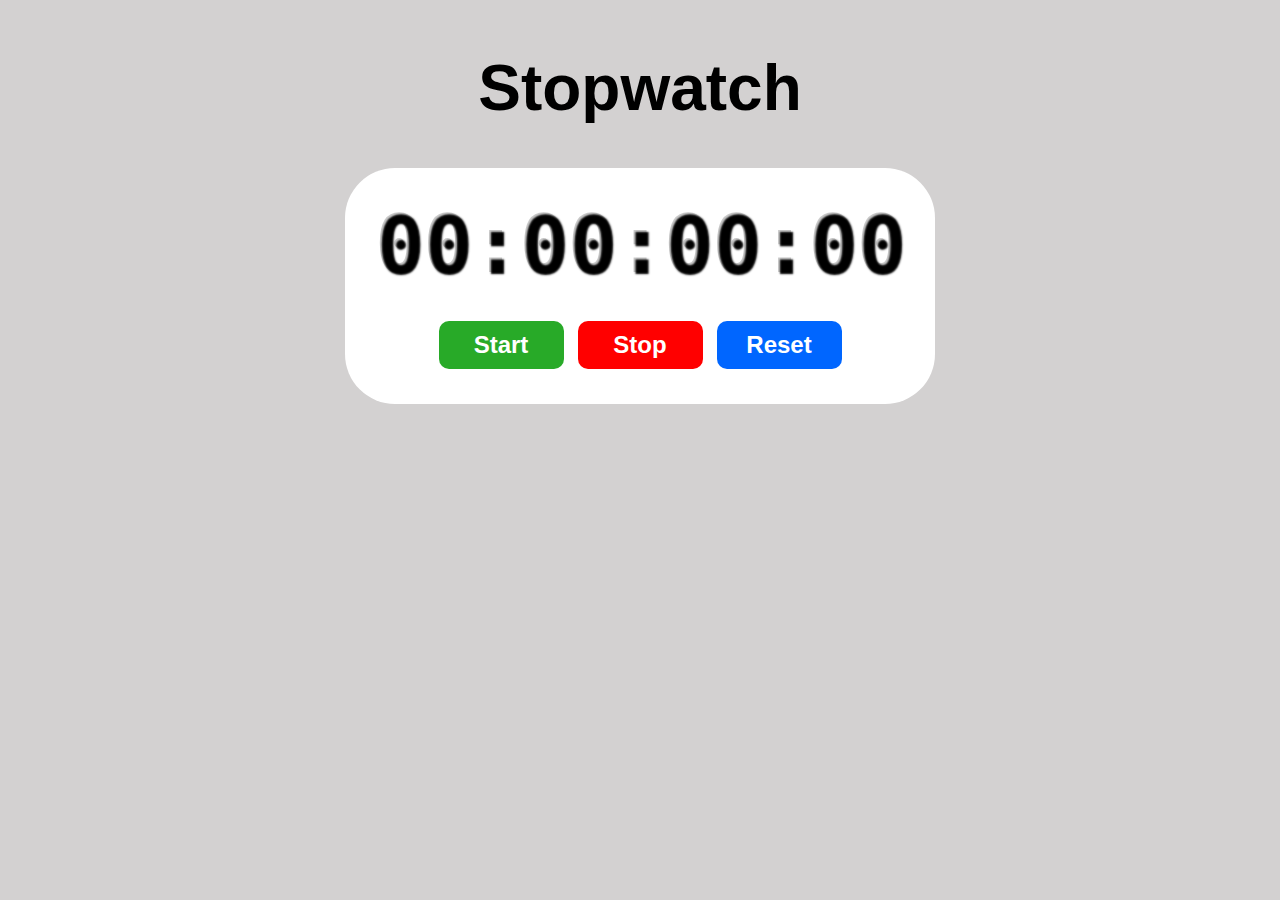
<file: index.html>
<!DOCTYPE html>
<html lang="en">
<head>
  <meta charset="UTF-8">
  <meta name="viewport" content="width=device-width, initial-scale=1.0">
  <title>Document</title>
  <link rel="stylesheet" href="css/index.css">
  
</head>
<body>
  
    <h1 id="myH1">Stopwatch</h1>

    <div id="container">
      <div id="display">
        00:00:00:00
      </div>
      <div id="controls">
        <button id="startBtn" onClick="start()">Start</button>
        <button id="stopBtn" onClick="stop()">Stop</button>
        <button id="resetBtn" onClick="reset()">Reset</button>
      </div>
    </div>

    <script src="js\index.js"></script>
</body>
</html>
</file>
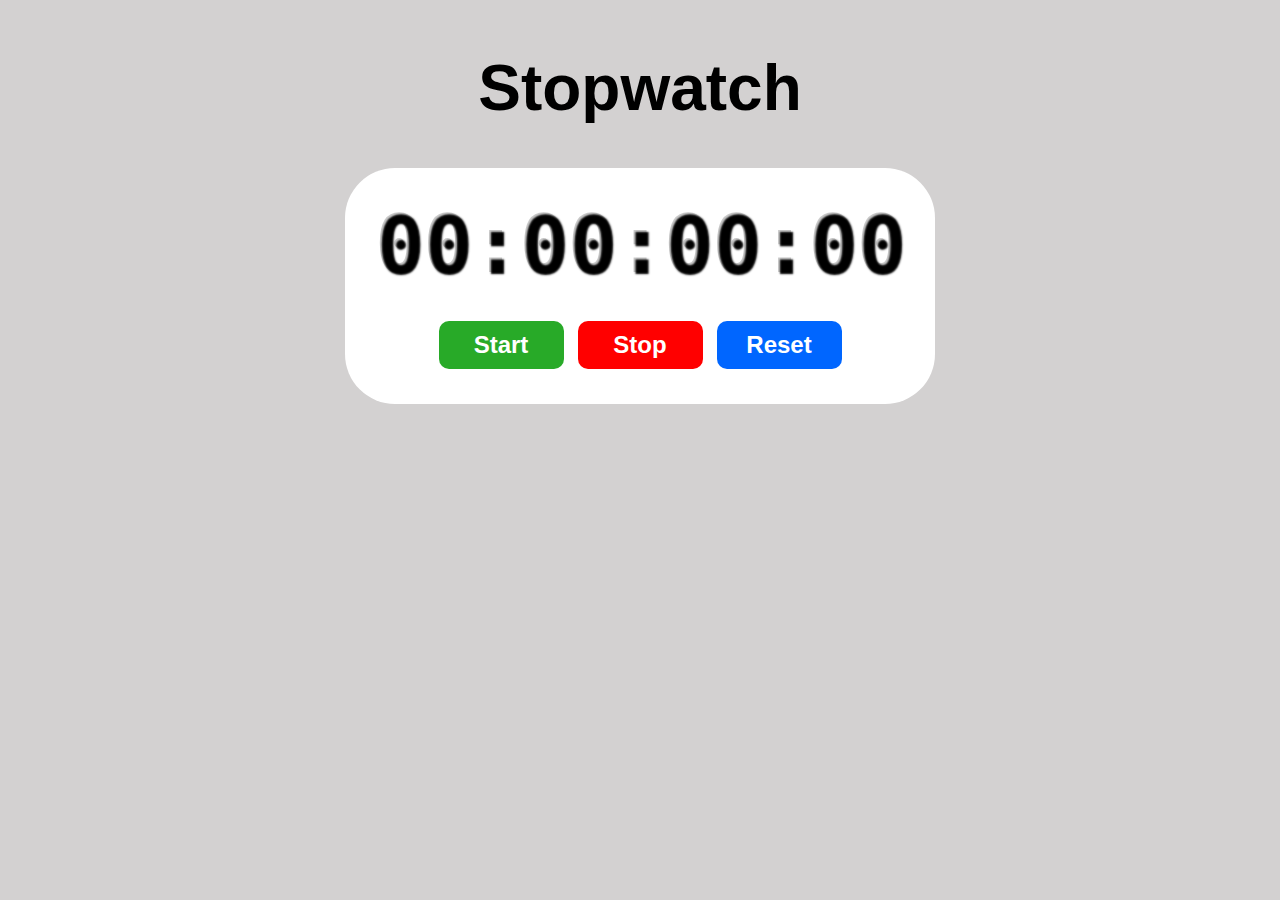
<file: html/index.html>
<!DOCTYPE html>
<html lang="en">
<head>
  <meta charset="UTF-8">
  <meta name="viewport" content="width=device-width, initial-scale=1.0">
  <title>Timer</title>
  <link rel="stylesheet" href="../css/index.css">
  
</head>
<body>
  
    <h1 id="myH1">Stopwatch</h1>

    <div id="container">
      <div id="display">
        00:00:00:00
      </div>
      <div id="controls">
        <button id="startBtn" onClick="start()">Start</button>
        <button id="stopBtn" onClick="stop()">Stop</button>
        <button id="resetBtn" onClick="reset()">Reset</button>
      </div>
    </div>

    <script src="../js/index.js"></script>
</body>
</html>
</file>
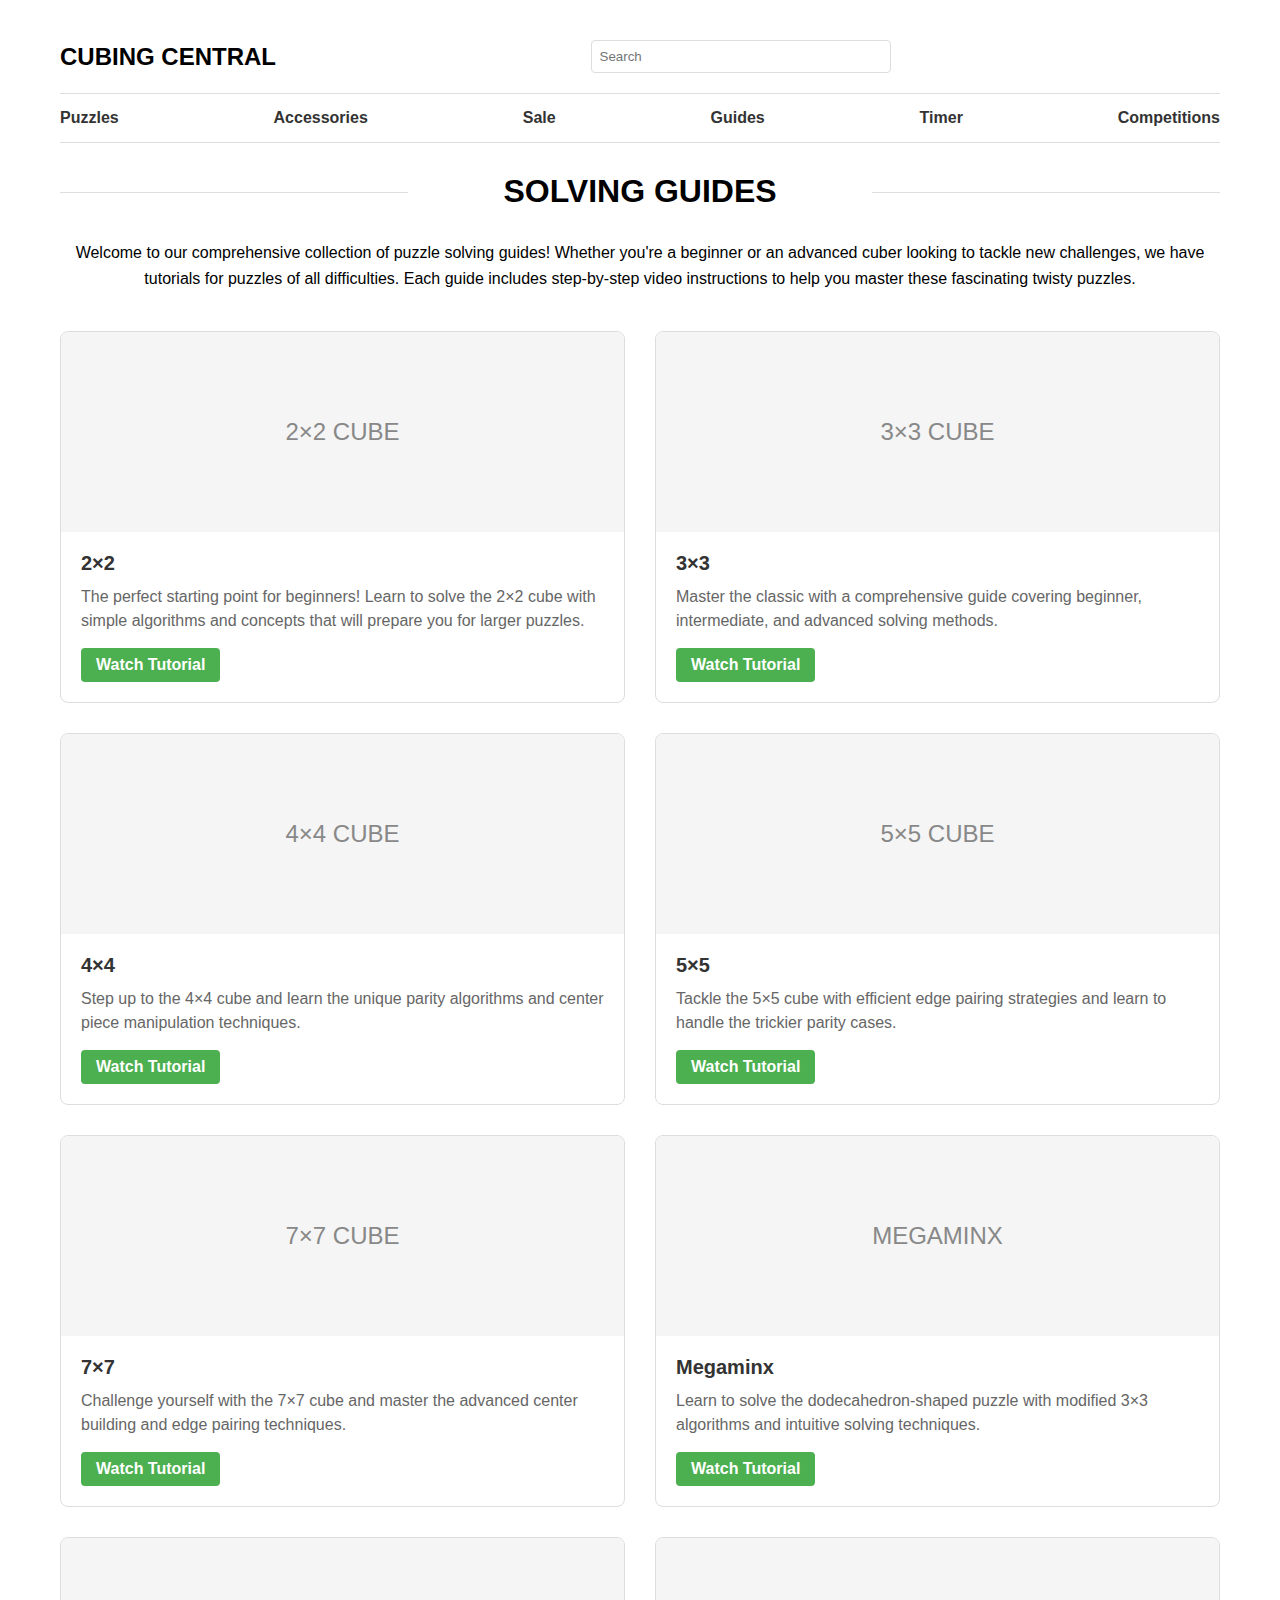
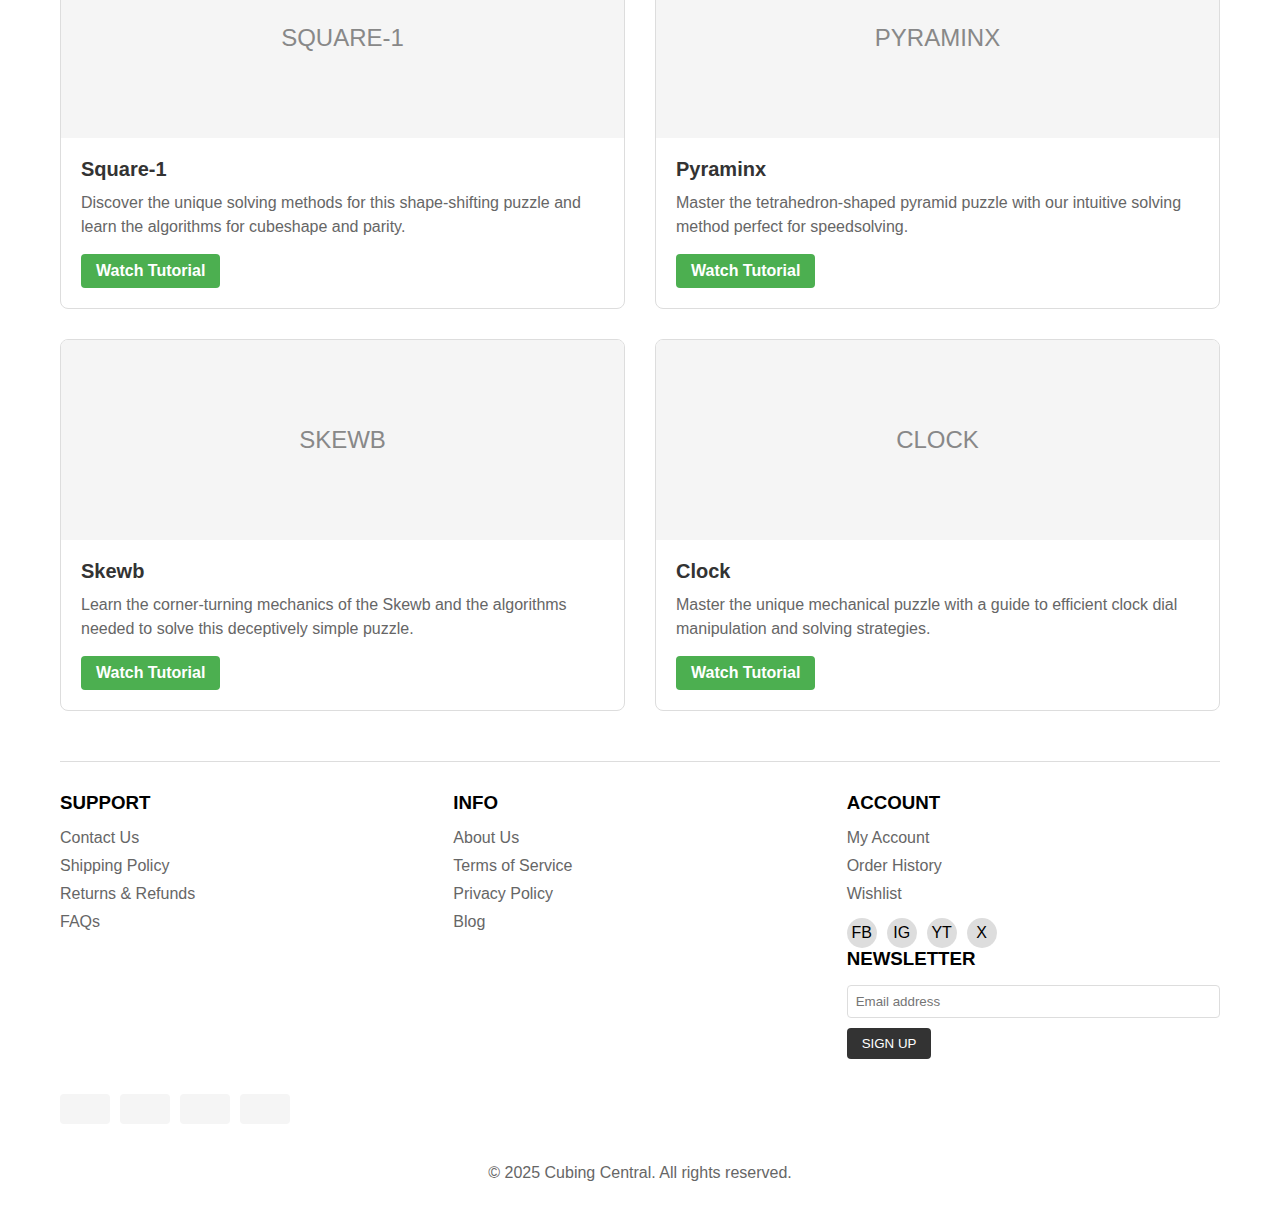
<file: html/guides.html>
<!DOCTYPE html>
<html lang="en">
<head>
    <meta charset="UTF-8">
    <meta name="viewport" content="width=device-width, initial-scale=1.0">
    <title>Cube Solving Guides - Cubing Central</title>
    <link rel="stylesheet" href="../css/guides.css">
</head>
<body>
    <header>
        <div class="logo">CUBING CENTRAL</div>
        <div class="search-bar">
            <input type="text" placeholder="Search">
        </div>
        <div class="user-actions">
            <a href="../img/heart_icon.png" title="Favorites"></a>
            <a href="../img/shopping_cart.png" title="Shopping Cart"></a>
        </div>
    </header>

    <nav>
        <a href="#">Puzzles</a>
        <a href="#">Accessories</a>
        <a href="#">Sale</a>
        <a href="#">Guides</a>
        <a href="../html/index.html">Timer</a>
        <a href="#">Competitions</a>
    </nav>

    <section class="guide-section">
        <h2 class="section-title">SOLVING GUIDES</h2>
        
        <div class="intro">
            <p>Welcome to our comprehensive collection of puzzle solving guides! Whether you're a beginner or an advanced cuber looking to tackle new challenges, we have tutorials for puzzles of all difficulties. Each guide includes step-by-step video instructions to help you master these fascinating twisty puzzles.</p>
        </div>
        
        <div class="guides-container">
            <div class="guide-card">
                <div class="guide-image">2×2 CUBE</div>
                <div class="guide-content">
                    <h3 class="guide-title">2×2</h3>
                    <p class="guide-description">The perfect starting point for beginners! Learn to solve the 2×2 cube with simple algorithms and concepts that will prepare you for larger puzzles.</p>
                    <a href="#" class="guide-link">Watch Tutorial</a>
                </div>
            </div>
            
            <div class="guide-card">
                <div class="guide-image">3×3 CUBE</div>
                <div class="guide-content">
                    <h3 class="guide-title">3×3</h3>
                    <p class="guide-description">Master the classic with a comprehensive guide covering beginner, intermediate, and advanced solving methods.</p>
                    <a href="https://www.youtube.com/watch?v=7Ron6MN45LY" class="guide-link" target="_blank" rel="noopener noreferrer">Watch Tutorial</a>
                </div>
            </div>
            
            <div class="guide-card">
                <div class="guide-image">4×4 CUBE</div>
                <div class="guide-content">
                    <h3 class="guide-title">4×4</h3>
                    <p class="guide-description">Step up to the 4×4 cube and learn the unique parity algorithms and center piece manipulation techniques.</p>
                    <a href="#" class="guide-link">Watch Tutorial</a>
                </div>
            </div>
            
            <div class="guide-card">
                <div class="guide-image">5×5 CUBE</div>
                <div class="guide-content">
                    <h3 class="guide-title">5×5</h3>
                    <p class="guide-description">Tackle the 5×5 cube with efficient edge pairing strategies and learn to handle the trickier parity cases.</p>
                    <a href="#" class="guide-link">Watch Tutorial</a>
                </div>
            </div>
            
            <div class="guide-card">
                <div class="guide-image">7×7 CUBE</div>
                <div class="guide-content">
                    <h3 class="guide-title">7×7</h3>
                    <p class="guide-description">Challenge yourself with the 7×7 cube and master the advanced center building and edge pairing techniques.</p>
                    <a href="#" class="guide-link">Watch Tutorial</a>
                </div>
            </div>
            
            <div class="guide-card">
                <div class="guide-image">MEGAMINX</div>
                <div class="guide-content">
                    <h3 class="guide-title">Megaminx</h3>
                    <p class="guide-description">Learn to solve the dodecahedron-shaped puzzle with modified 3×3 algorithms and intuitive solving techniques.</p>
                    <a href="#" class="guide-link">Watch Tutorial</a>
                </div>
            </div>
            
            <div class="guide-card">
                <div class="guide-image">SQUARE-1</div>
                <div class="guide-content">
                    <h3 class="guide-title">Square-1</h3>
                    <p class="guide-description">Discover the unique solving methods for this shape-shifting puzzle and learn the algorithms for cubeshape and parity.</p>
                    <a href="#" class="guide-link">Watch Tutorial</a>
                </div>
            </div>
            
            <div class="guide-card">
                <div class="guide-image">PYRAMINX</div>
                <div class="guide-content">
                    <h3 class="guide-title">Pyraminx</h3>
                    <p class="guide-description">Master the tetrahedron-shaped pyramid puzzle with our intuitive solving method perfect for speedsolving.</p>
                    <a href="#" class="guide-link">Watch Tutorial</a>
                </div>
            </div>
            
            <div class="guide-card">
                <div class="guide-image">SKEWB</div>
                <div class="guide-content">
                    <h3 class="guide-title">Skewb</h3>
                    <p class="guide-description">Learn the corner-turning mechanics of the Skewb and the algorithms needed to solve this deceptively simple puzzle.</p>
                    <a href="#" class="guide-link">Watch Tutorial</a>
                </div>
            </div>
            
            <div class="guide-card">
                <div class="guide-image">CLOCK</div>
                <div class="guide-content">
                    <h3 class="guide-title">Clock</h3>
                    <p class="guide-description">Master the unique mechanical puzzle with a guide to efficient clock dial manipulation and solving strategies.</p>
                    <a href="#" class="guide-link">Watch Tutorial</a>
                </div>
            </div>
        </div>
    </section>
    
    <footer>
        <div class="footer-column">
            <h3>SUPPORT</h3>
            <p>Contact Us</p>
            <p>Shipping Policy</p>
            <p>Returns & Refunds</p>
            <p>FAQs</p>
        </div>
        
        <div class="footer-column">
            <h3>INFO</h3>
            <p>About Us</p>
            <p>Terms of Service</p>
            <p>Privacy Policy</p>
            <p>Blog</p>
        </div>
        
        <div class="footer-column">
            <h3>ACCOUNT</h3>
            <p>My Account</p>
            <p>Order History</p>
            <p>Wishlist</p>
            
            <div class="social-icons">
                <div class="social-icon">FB</div>
                <div class="social-icon">IG</div>
                <div class="social-icon">YT</div>
                <div class="social-icon">X</div>
            </div>
            
            <h3>NEWSLETTER</h3>
            <div class="newsletter">
                <input type="email" placeholder="Email address">
                <button>SIGN UP</button>
            </div>
        </div>
        
        <div class="payment-methods">
            <div class="payment-icon"></div>
            <div class="payment-icon"></div>
            <div class="payment-icon"></div>
            <div class="payment-icon"></div>
        </div>
        
        <div class="copyright">
            © 2025 Cubing Central. All rights reserved.
        </div>
    </footer>
</body>
</html>
</file>
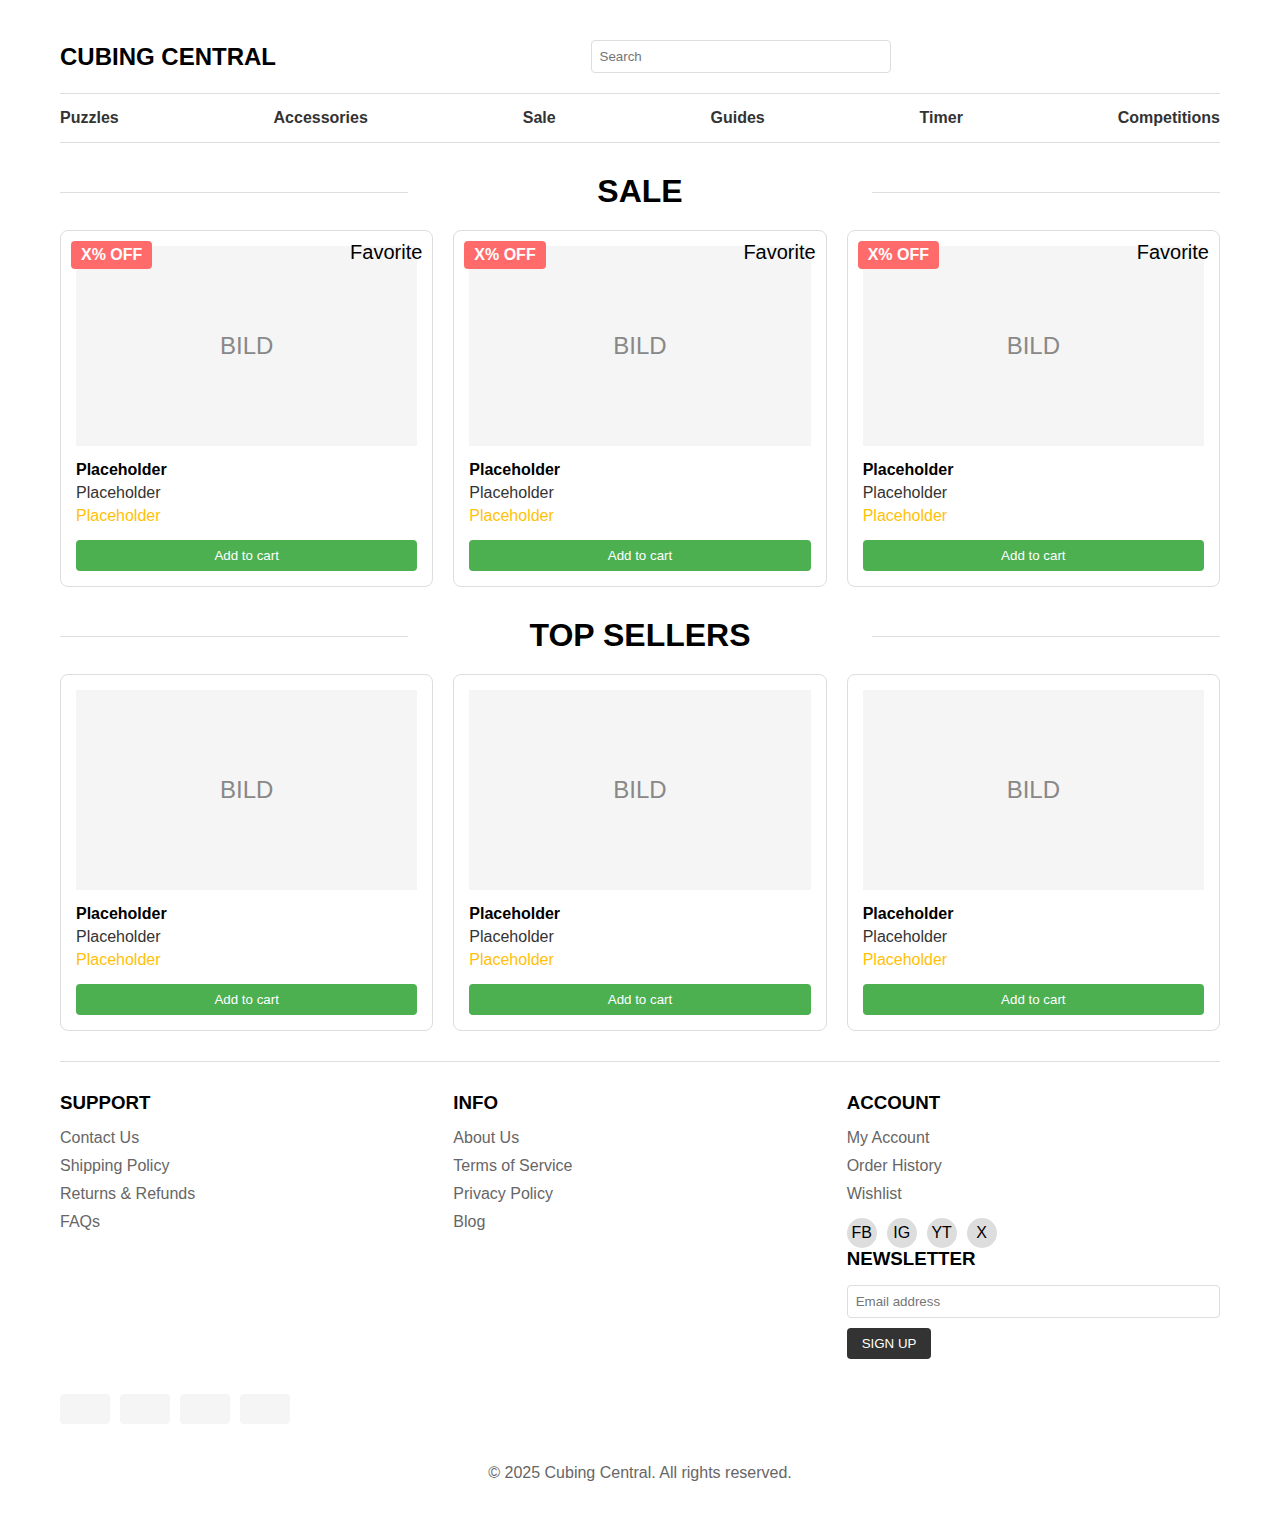
<file: html/shop.html>
<!DOCTYPE html>
<html lang="en">
<head>
    <meta charset="UTF-8">
    <meta name="viewport" content="width=device-width, initial-scale=1.0">
    <title>Shop</title>
    <link rel="stylesheet" href="../css/shop.css">
</head>
<body>
    <header>
        <div class="logo">CUBING CENTRAL</div>
        <div class="search-bar">
            <input type="text" placeholder="Search">
        </div>
        <div class="user-actions">
            <a href="../img/heart_icon.png" title="Favorites"></a>
            <a href="../img/shopping_cart.png" title="Shopping Cart"></a>
        </div>
    </header>

    <nav>
        <a href="#">Puzzles</a>
        <a href="#">Accessories</a>
        <a href="#">Sale</a>
        <a href="#">Guides</a>
        <a href="../html/index.html">Timer</a>
        <a href="#">Competitions</a>
    </nav>

    <section class="sale-section">
        <h2 class="section-title">SALE</h2>
        <div class="products-grid">

            <div class="product-card">
                <span class="discount-badge">X% OFF</span>
                <button class="favorite-button">Favorite</button>
                <div class="product-image">BILD</div>
                <div class="product-name">Placeholder</div>
                <div class="product-price">Placeholder</div>
                <div class="rating">Placeholder</div>
                <button class="add-to-cart">Add to cart</button>
            </div>
            
            <div class="product-card">
                <span class="discount-badge">X% OFF</span>
                <button class="favorite-button">Favorite</button>
                <div class="product-image">BILD</div>
                <div class="product-name">Placeholder</div>
                <div class="product-price">Placeholder</div>
                <div class="rating">Placeholder</div>
                <button class="add-to-cart">Add to cart</button>
            </div>

            <div class="product-card">
                <span class="discount-badge">X% OFF</span>
                <button class="favorite-button">Favorite</button>
                <div class="product-image">BILD</div>
                <div class="product-name">Placeholder</div>
                <div class="product-price">Placeholder</div>
                <div class="rating">Placeholder</div>
                <button class="add-to-cart">Add to cart</button>
            </div>
        </div>
    </section>
    
    <section class="top-sellers">
        <h2 class="section-title">TOP SELLERS</h2>
        <div class="products-grid">
            <div class="product-card">
                <div class="product-image">BILD</div>
                <div class="product-name">Placeholder</div>
                <div class="product-price">Placeholder</div>
                <div class="rating">Placeholder</div>
                <button class="add-to-cart">Add to cart</button>
            </div>
            
            <div class="product-card">
                <div class="product-image">BILD</div>
                <div class="product-name">Placeholder</div>
                <div class="product-price">Placeholder</div>
                <div class="rating">Placeholder</div>
                <button class="add-to-cart">Add to cart</button>
            </div>
            
            <div class="product-card">
                <div class="product-image">BILD</div>
                <div class="product-name">Placeholder</div>
                <div class="product-price">Placeholder</div>
                <div class="rating">Placeholder</div>
                <button class="add-to-cart">Add to cart</button>
            </div>
        </div>
    </section>
    
    <footer>
        <div class="footer-column">
            <h3>SUPPORT</h3>
            <p>Contact Us</p>
            <p>Shipping Policy</p>
            <p>Returns & Refunds</p>
            <p>FAQs</p>
        </div>
        
        <div class="footer-column">
            <h3>INFO</h3>
            <p>About Us</p>
            <p>Terms of Service</p>
            <p>Privacy Policy</p>
            <p>Blog</p>
        </div>
        
        <div class="footer-column">
            <h3>ACCOUNT</h3>
            <p>My Account</p>
            <p>Order History</p>
            <p>Wishlist</p>
            
            <div class="social-icons">
                <div class="social-icon">FB</div>
                <div class="social-icon">IG</div>
                <div class="social-icon">YT</div>
                <div class="social-icon">X</div>
            </div>
            
            <h3>NEWSLETTER</h3>
            <div class="newsletter">
                <input type="email" placeholder="Email address">
                <button>SIGN UP</button>
            </div>
        </div>
        
        <div class="payment-methods">
            <div class="payment-icon"></div>
            <div class="payment-icon"></div>
            <div class="payment-icon"></div>
            <div class="payment-icon"></div>
        </div>
        
        <div class="copyright">
            © 2025 Cubing Central. All rights reserved.
        </div>
    </footer>
</body>
</html>
</file>
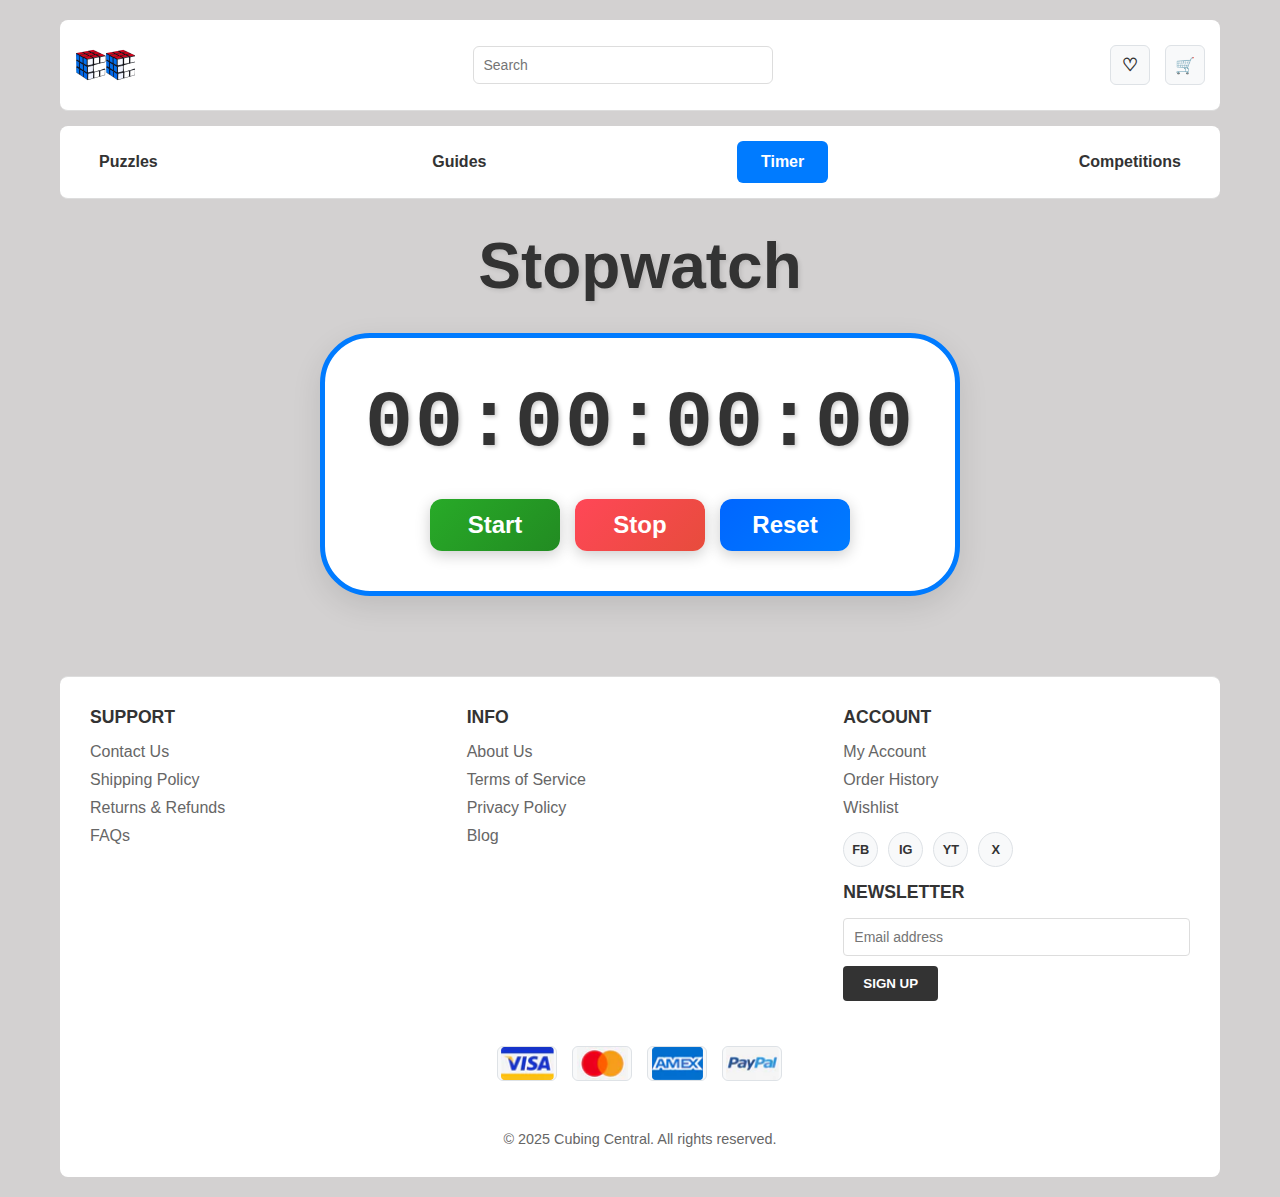
<file: html/timer.html>
<!DOCTYPE html>
<html lang="en">
<head>
  <meta charset="UTF-8">
  <meta name="viewport" content="width=device-width, initial-scale=1.0">
  <title>Timer | Cubing Central</title>
  <link rel="stylesheet" href="../css/timer.css">
</head>
<body>
  <header>
    <img class="logo" src="../img/logo.png" alt="Logo">
    <div class="search-bar">
      <input type="text" placeholder="Search">
    </div>
    <div class="user-actions">
      <a href="../img/heart_icon.png" title="Favorites"></a>
      <a href="../img/shopping_cart.png" title="Shopping Cart"></a>
    </div>
  </header>

  <nav>
    <a href="../html/shop.html">Puzzles</a>
    <a href="../html/guides.html">Guides</a>
    <a href="#">Timer</a>
    <a href="../html/comp.html">Competitions</a>
  </nav>

  <main>
    <h1 id="myH1">Stopwatch</h1>

    <div id="container">
      <div id="display">
        00:00:00:00
      </div>
      <div id="controls">
        <button id="startBtn" onClick="start()">Start</button>
        <button id="stopBtn" onClick="stop()">Stop</button>
        <button id="resetBtn" onClick="reset()">Reset</button>
      </div>
    </div>
  </main>

  <footer>
    <div class="footer-column">
      <h3>SUPPORT</h3>
      <p>Contact Us</p>
      <p>Shipping Policy</p>
      <p>Returns & Refunds</p>
      <p>FAQs</p>
    </div>
    
    <div class="footer-column">
      <h3>INFO</h3>
      <p>About Us</p>
      <p>Terms of Service</p>
      <p>Privacy Policy</p>
      <p>Blog</p>
    </div>
    
    <div class="footer-column">
      <h3>ACCOUNT</h3>
      <p>My Account</p>
      <p>Order History</p>
      <p>Wishlist</p>
      
      <div class="social-icons">
        <a href="https://facebook.com" class="social-icon" target="_blank" aria-label="Facebook">FB</a>
        <a href="https://instagram.com" class="social-icon" target="_blank" aria-label="Instagram">IG</a>
        <a href="https://youtube.com" class="social-icon" target="_blank" aria-label="YouTube">YT</a>
        <a href="https://x.com" class="social-icon" target="_blank" aria-label="X">X</a>
      </div>
      
      <h3>NEWSLETTER</h3>
      <div class="newsletter">
        <input type="email" placeholder="Email address">
        <button>SIGN UP</button>
      </div>
    </div>
    
    <div class="payment-methods">
      <div class="payment-icon">
        <img src="../img/visa.webp" alt="Visa">
      </div>
      <div class="payment-icon">
        <img src="../img/mastercard.webp" alt="Mastercard">
      </div>
      <div class="payment-icon">
        <img src="../img/amex.webp" alt="American Express">
      </div>
      <div class="payment-icon">
        <img src="../img/paypal.webp" alt="PayPal">
      </div>
    </div>
    
    <div class="copyright">
      © 2025 Cubing Central. All rights reserved.
    </div>
  </footer>

  <script src="../js/timer.js"></script>
</body>
</html>
</file>
<file: css/index.css>
body{
    display: flex;
    flex-direction: column;
    align-items: center;
    background-color: rgb(211, 209, 209);
}
#myH1{
    font-size: 4rem;
    font-family: "Arial", sans-serif;
    color: black;
}
#container{
    display: flex;
    flex-direction: column;
    align-items: center;
    padding: 30px;
    border: 5x solid;
    border-radius: 50px;
    background-color: white;
}
#display{
    font-size: 5rem;
    font-family: monospace;
    font-weight: bold;
    color: rgba(0, 0, 0, 0.2);
    text-shadow: 2px 2px 2px rgba(0, 0, 0, 1);
    margin-bottom: 25px;
}
#controls button{
    font-size: 1.5rem;
    font-weight: bold;
    padding: 10px 20px;
    margin: 5px;
    min-width: 125px;
    border: none;
    border-radius: 10px;
    cursor: pointer;
    color: white;
    transition: 0.5s;
}
#startBtn{
    background-color: rgb(40, 170, 40);
}
#startBtn:hover{
    background-color: rgb(39, 134, 34);
}
#stopBtn{
    background-color: red;
}
#stopBtn:hover{
    background-color: rgb(226, 0, 8);
}#resetBtn{
    background-color: rgb(0, 102, 255);
}
#resetBtn:hover{
    background-color: blue;
}
</file>
<file: css/guides.css>
* {
    box-sizing: border-box;
    margin: 0;
    padding: 0;
    font-family: Arial, sans-serif;
}

body {
    max-width: 1200px;
    margin: 0 auto;
    padding: 20px;
}

header {
    display: flex;
    justify-content: space-between;
    align-items: center;
    padding: 20px 0;
    border-bottom: 1px solid #ddd;
}

.logo {
    font-size: 24px;
    font-weight: bold;
}

.search-bar {
    display: flex;
    align-items: center;
}

.search-bar input {
    padding: 8px;
    width: 300px;
    border: 1px solid #ddd;
    border-radius: 4px;
}

.search-bar button {
    background: none;
    border: none;
    margin-left: 5px;
    cursor: pointer;
}

.user-actions {
    display: flex;
    gap: 15px;
}

.user-actions a {
    text-decoration: none;
    color: #333;
}

nav {
    display: flex;
    justify-content: space-between;
    padding: 15px 0;
    border-bottom: 1px solid #ddd;
}

nav a {
    text-decoration: none;
    color: #333;
    font-weight: bold;
}

.section-title {
    text-align: center;
    font-size: 32px;
    margin: 30px 0;
    position: relative;
}

.section-title::before,
.section-title::after {
    content: "";
    position: absolute;
    top: 50%;
    height: 1px;
    background-color: #ddd;
    width: 30%;
}

.section-title::before {
    left: 0;
}

.section-title::after {
    right: 0;
}

.intro {
    text-align: center;
    margin: 20px 0 40px;
    line-height: 1.6;
}

.guides-container {
    display: grid;
    grid-template-columns: repeat(2, 1fr);
    gap: 30px;
    margin-bottom: 50px;
}

.guide-card {
    border: 1px solid #ddd;
    border-radius: 8px;
    overflow: hidden;
    transition: transform 0.3s, box-shadow 0.3s;
}

.guide-card:hover {
    transform: translateY(-5px);
    box-shadow: 0 10px 20px rgba(0, 0, 0, 0.1);
}

.guide-image {
    height: 200px;
    background-color: #f5f5f5;
    display: flex;
    justify-content: center;
    align-items: center;
    font-size: 24px;
    color: #888;
}

.guide-content {
    padding: 20px;
}

.guide-title {
    font-size: 20px;
    font-weight: bold;
    margin-bottom: 10px;
    color: #333;
}

.guide-description {
    color: #666;
    margin-bottom: 15px;
    line-height: 1.5;
}

.guide-link {
    display: inline-block;
    padding: 8px 15px;
    background-color: #4CAF50;
    color: white;
    text-decoration: none;
    border-radius: 4px;
    font-weight: bold;
    transition: background-color 0.3s;
}

.guide-link:hover {
    background-color: #45a049;
}

footer {
    display: grid;
    grid-template-columns: repeat(3, 1fr);
    gap: 20px;
    padding: 30px 0;
    border-top: 1px solid #ddd;
}

.footer-column h3 {
    margin-bottom: 15px;
}

.footer-column p {
    margin-bottom: 10px;
    color: #666;
}

.newsletter {
    display: flex;
    flex-direction: column;
    align-items: flex-start;
}

.newsletter input {
    padding: 8px;
    width: 100%;
    margin-bottom: 10px;
    border: 1px solid #ddd;
    border-radius: 4px;
}

.newsletter button {
    padding: 8px 15px;
    background-color: #333;
    color: white;
    border: none;
    border-radius: 4px;
    cursor: pointer;
}

.social-icons {
    display: flex;
    gap: 10px;
    margin-top: 15px;
}

.social-icon {
    width: 30px;
    height: 30px;
    border-radius: 50%;
    background-color: #ddd;
    display: flex;
    justify-content: center;
    align-items: center;
}

.copyright {
    grid-column: span 3;
    text-align: center;
    margin-top: 20px;
    color: #666;
}

.payment-methods {
    display: flex;
    gap: 10px;
    margin-top: 15px;
}

.payment-icon {
    width: 50px;
    height: 30px;
    background-color: #f5f5f5;
    border-radius: 4px;
}

@media (max-width: 768px) {
    .guides-container {
        grid-template-columns: 1fr;
    }
    
    .search-bar input {
        width: 200px;
    }
    
    nav {
        flex-wrap: wrap;
        gap: 10px;
    }
    
    footer {
        grid-template-columns: 1fr;
    }
    
    .copyright {
        grid-column: span 1;
    }
}
</file>
<file: css/shop.css>
* {
    box-sizing: border-box;
    margin: 0;
    padding: 0;
    font-family: Arial, sans-serif;
}

body {
    max-width: 1200px;
    margin: 0 auto;
    padding: 20px;
}

header {
    display: flex;
    justify-content: space-between;
    align-items: center;
    padding: 20px 0;
    border-bottom: 1px solid #ddd;
}

.logo {
    font-size: 24px;
    font-weight: bold;
}

.search-bar {
    display: flex;
    align-items: center;
}

.search-bar input {
    padding: 8px;
    width: 300px;
    border: 1px solid #ddd;
    border-radius: 4px;
}

.search-bar button {
    background: none;
    border: none;
    margin-left: 5px;
    cursor: pointer;
}

.user-actions {
    display: flex;
    gap: 15px;
}

.user-actions a {
    text-decoration: none;
    color: #333;
}

nav {
    display: flex;
    justify-content: space-between;
    padding: 15px 0;
    border-bottom: 1px solid #ddd;
}

nav a {
    text-decoration: none;
    color: #333;
    font-weight: bold;
}

.sale-section {
    margin: 30px 0;
}

.section-title {
    text-align: center;
    font-size: 32px;
    margin-bottom: 20px;
    position: relative;
}

.section-title::before,
.section-title::after {
    content: "";
    position: absolute;
    top: 50%;
    height: 1px;
    background-color: #ddd;
    width: 30%;
}

.section-title::before {
    left: 0;
}

.section-title::after {
    right: 0;
}

.products-grid {
    display: grid;
    grid-template-columns: repeat(3, 1fr);
    gap: 20px;
}

.product-card {
    border: 1px solid #ddd;
    border-radius: 8px;
    padding: 15px;
    position: relative;
}

.discount-badge {
    position: absolute;
    top: 10px;
    left: 10px;
    background-color: #ff6b6b;
    color: white;
    padding: 5px 10px;
    font-weight: bold;
    border-radius: 4px;
}

.favorite-button {
    position: absolute;
    top: 10px;
    right: 10px;
    background: none;
    border: none;
    font-size: 20px;
    cursor: pointer;
}

.product-image {
    height: 200px;
    width: 100%;
    background-color: #f5f5f5;
    margin-bottom: 15px;
    display: flex;
    justify-content: center;
    align-items: center;
    font-size: 24px;
    color: #888;
}

.product-name {
    font-weight: bold;
    margin-bottom: 5px;
}

.product-price {
    color: #333;
    margin-bottom: 5px;
}

.rating {
    color: #ffc107;
    margin-bottom: 15px;
}

.add-to-cart {
    width: 100%;
    padding: 8px;
    background-color: #4CAF50;
    color: white;
    border: none;
    border-radius: 4px;
    cursor: pointer;
    display: flex;
    align-items: center;
    justify-content: center;
    gap: 5px;
}

.top-sellers {
    margin: 30px 0;
}

footer {
    display: grid;
    grid-template-columns: repeat(3, 1fr);
    gap: 20px;
    padding: 30px 0;
    border-top: 1px solid #ddd;
}

.footer-column h3 {
    margin-bottom: 15px;
}

.footer-column p {
    margin-bottom: 10px;
    color: #666;
}

.newsletter {
    display: flex;
    flex-direction: column;
    align-items: flex-start;
}

.newsletter input {
    padding: 8px;
    width: 100%;
    margin-bottom: 10px;
    border: 1px solid #ddd;
    border-radius: 4px;
}

.newsletter button {
    padding: 8px 15px;
    background-color: #333;
    color: white;
    border: none;
    border-radius: 4px;
    cursor: pointer;
}

.social-icons {
    display: flex;
    gap: 10px;
    margin-top: 15px;
}

.social-icon {
    width: 30px;
    height: 30px;
    border-radius: 50%;
    background-color: #ddd;
    display: flex;
    justify-content: center;
    align-items: center;
}

.copyright {
    grid-column: span 3;
    text-align: center;
    margin-top: 20px;
    color: #666;
}

.payment-methods {
    display: flex;
    gap: 10px;
    margin-top: 15px;
}

.payment-icon {
    width: 50px;
    height: 30px;
    background-color: #f5f5f5;
    border-radius: 4px;
}
</file>
<file: css/timer.css>
* {
  box-sizing: border-box;
  margin: 0;
  padding: 0;
  font-family: Arial, sans-serif;
}

body {
  max-width: 1200px;
  margin: 0 auto;
  padding: 20px;
  background-color: rgb(211, 209, 209);
}

/* Header styles */
header {
  display: flex;
  justify-content: space-between;
  align-items: center;
  padding: 15px;
  border-bottom: 1px solid #ddd;
  background-color: white;
  border-radius: 8px;
  margin-bottom: 15px;
}

.logo {
  width: 60px;
  height: 60px;
  object-fit: contain;
  border-radius: 8px;
}

.search-bar {
  display: flex;
  align-items: center;
  flex-grow: 1;
  justify-content: center;
}

.search-bar input {
  padding: 10px;
  width: 300px;
  border: 1px solid #ddd;
  border-radius: 6px;
  font-size: 14px;
}

.search-bar input:focus {
  outline: none;
  border-color: #007bff;
  box-shadow: 0 0 0 2px rgba(0, 123, 255, 0.25);
}

.user-actions {
  display: flex;
  gap: 15px;
  align-items: center;
}

.user-actions a {
  text-decoration: none;
  color: #333;
  width: 40px;
  height: 40px;
  display: flex;
  align-items: center;
  justify-content: center;
  background-color: #f8f9fa;
  border-radius: 6px;
  font-size: 12px;
  font-weight: bold;
  border: 1px solid #dee2e6;
  transition: all 0.2s ease;
}

.user-actions a:hover {
  background-color: #e9ecef;
  transform: translateY(-1px);
}

.user-actions a[title="Favorites"]::before {
  content: "♡";
  font-size: 18px;
}

.user-actions a[title="Shopping Cart"]::before {
  content: "🛒";
  font-size: 16px;
}

/* Navigation styles */
nav {
  display: flex;
  justify-content: space-between;
  padding: 15px;
  border-bottom: 1px solid #ddd;
  background-color: white;
  border-radius: 8px;
  margin-bottom: 30px;
}

nav a {
  text-decoration: none;
  color: #333;
  font-weight: bold;
  padding: 12px 24px;
  border-radius: 6px;
  transition: all 0.2s ease;
  position: relative;
}

nav a:hover {
  background-color: #f8f9fa;
  color: #007bff;
}

nav a[href="#"] {
  background-color: #007bff;
  color: white;
}

nav a[href="#"]:hover {
  background-color: #0056b3;
}

main {
  display: flex;
  flex-direction: column;
  align-items: center;
}

/* Timer styles */
#myH1 {
  font-size: 4rem;
  font-family: "Arial", sans-serif;
  color: #333;
  margin-bottom: 30px;
  text-align: center;
  font-weight: bold;
  text-shadow: 2px 2px 4px rgba(0, 0, 0, 0.1);
}

#container {
  display: flex;
  flex-direction: column;
  align-items: center;
  padding: 40px;
  border: 5px solid #007bff;
  border-radius: 50px;
  background-color: white;
  margin-bottom: 40px;
  box-shadow: 0 10px 30px rgba(0, 0, 0, 0.1);
}

#display {
  font-size: 5rem;
  font-family: 'Courier New', monospace;
  font-weight: bold;
  color: #333;
  text-shadow: 2px 2px 4px rgba(0, 0, 0, 0.2);
  margin-bottom: 30px;
  letter-spacing: 2px;
}

#controls {
  display: flex;
  gap: 15px;
  flex-wrap: wrap;
  justify-content: center;
}

#controls button {
  font-size: 1.5rem;
  font-weight: bold;
  padding: 12px 24px;
  min-width: 130px;
  border: none;
  border-radius: 12px;
  cursor: pointer;
  color: white;
  transition: all 0.3s ease;
  box-shadow: 0 4px 15px rgba(0, 0, 0, 0.2);
}

#controls button:hover {
  transform: translateY(-2px);
  box-shadow: 0 6px 20px rgba(0, 0, 0, 0.3);
}

#controls button:active {
  transform: translateY(0);
  box-shadow: 0 2px 10px rgba(0, 0, 0, 0.2);
}

#startBtn {
  background: linear-gradient(135deg, rgb(40, 170, 40), rgb(34, 139, 34));
}

#startBtn:hover {
  background: linear-gradient(135deg, rgb(34, 139, 34), rgb(28, 120, 28));
}

#stopBtn {
  background: linear-gradient(135deg, #ff4757, #e74c3c);
}

#stopBtn:hover {
  background: linear-gradient(135deg, #e74c3c, #c0392b);
}

#resetBtn {
  background: linear-gradient(135deg, rgb(0, 102, 255), #007bff);
}

#resetBtn:hover {
  background: linear-gradient(135deg, #007bff, #0056b3);
}

/* Footer styles */
footer {
  display: grid;
  grid-template-columns: repeat(3, 1fr);
  gap: 30px;
  padding: 30px;
  border-top: 1px solid #ddd;
  background-color: white;
  border-radius: 8px;
  margin-top: 40px;
}

.footer-column h3 {
  margin-bottom: 15px;
  color: #333;
  font-size: 1.1rem;
}

.footer-column p {
  margin-bottom: 10px;
  color: #666;
  cursor: pointer;
  transition: color 0.2s ease;
}

.footer-column p:hover {
  color: #007bff;
}

.newsletter {
  display: flex;
  flex-direction: column;
  align-items: flex-start;
  margin-top: 15px;
}

.newsletter input {
  padding: 10px;
  width: 100%;
  margin-bottom: 10px;
  border: 1px solid #ddd;
  border-radius: 4px;
  font-size: 14px;
}

.newsletter input:focus {
  outline: none;
  border-color: #007bff;
}

.newsletter button {
  padding: 10px 20px;
  background-color: #333;
  color: white;
  border: none;
  border-radius: 4px;
  cursor: pointer;
  transition: background-color 0.2s ease;
  font-weight: bold;
}

.newsletter button:hover {
  background-color: #555;
}

.social-icons {
  display: flex;
  gap: 10px;
  margin-top: 15px;
  margin-bottom: 15px;
}

.social-icon {
  width: 35px;
  height: 35px;
  border-radius: 50%;
  background-color: #f8f9fa;
  display: flex;
  justify-content: center;
  align-items: center;
  cursor: pointer;
  transition: all 0.2s ease;
  text-decoration: none;
  color: #333;
  font-size: 0.8rem;
  font-weight: bold;
  border: 1px solid #dee2e6;
}

.social-icon:hover {
  background-color: #007bff;
  color: white;
  transform: translateY(-2px);
}

.copyright {
  grid-column: span 3;
  text-align: center;
  margin-top: 20px;
  color: #666;
  font-size: 0.9rem;
}

.payment-methods {
  display: flex;
  gap: 15px;
  margin-top: 15px;
  grid-column: span 3;
  justify-content: center;
}

.payment-icon {
  width: 60px;
  height: 35px;
  background-color: #f8f9fa;
  border-radius: 6px;
  display: flex;
  align-items: center;
  justify-content: center;
  border: 1px solid #dee2e6;
  overflow: hidden;
}

.payment-icon img {
  width: 100%;
  height: 100%;
  object-fit: contain;
}

/* Responsive design */
@media (max-width: 768px) {
  body {
    padding: 10px;
  }
  
  header {
    flex-direction: column;
    gap: 15px;
  }
  
  .search-bar input {
    width: 250px;
  }
  
  nav {
    flex-direction: column;
    gap: 10px;
  }
  
  #myH1 {
    font-size: 2.5rem;
  }
  
  #display {
    font-size: 3rem;
  }
  
  #controls button {
    font-size: 1.2rem;
    min-width: 100px;
  }
  
  footer {
    grid-template-columns: 1fr;
    gap: 20px;
  }
  
  .payment-methods {
    flex-wrap: wrap;
  }
}
</file>
